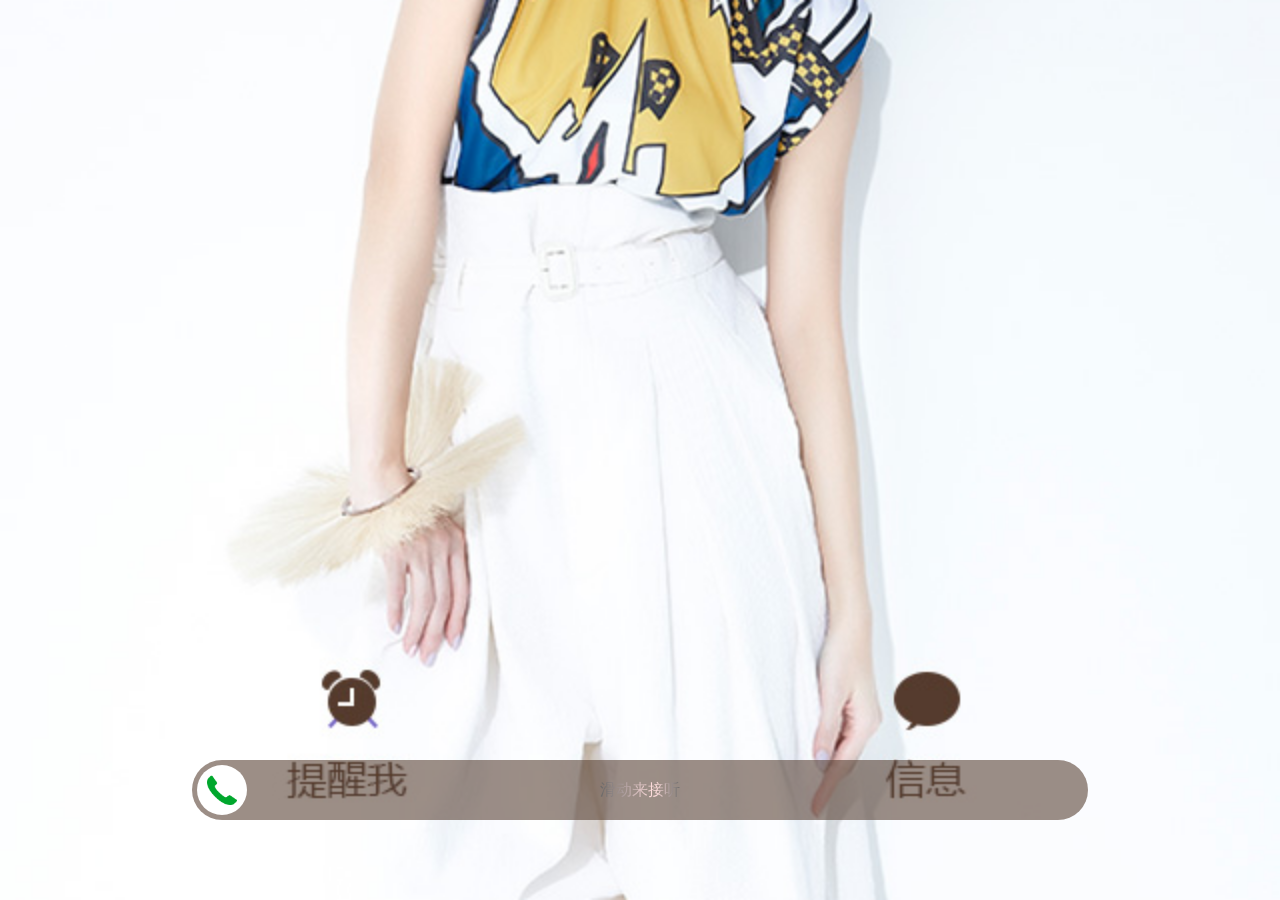
<file: index.html>
<!DOCTYPE html PUBLIC "-//WAPFORUM//DTD XHTML Mobile 1.0//EN" "http://www.wapforum.org/DTD/xhtml-mobile10.dtd">

<html style="height:100%">


<head>
    <meta charset="utf-8">
    <title>2015大宁音乐季</title>
    <meta name="author" content="disen.">
    <meta property="wb:webmaster" content="e18061fd3a93725f" />
    <meta property="og:url" content="/">
    <meta property="og:title" content="Venvy: The Future of Online Video">
    <meta property="og:type" content="Website">
    <meta property="og:description" content="">
    <meta name="viewport" content="width=device-width,initial-scale=1.0,maximum-scale=1.0,user-scalable=0" />
    <meta http-equiv="cache-control" content="max-age=0" />
    <meta http-equiv="cache-control" content="no-cache" />
    <meta http-equiv="expires" content="0" />
    <meta http-equiv="expires" content="Tue, 01 Jan 1980 1:00:00 GMT" />
    <meta http-equiv="pragma" content="no-cache" />
    <meta http-equiv="Content-Type" content="text/html; charset=utf-8" />
    <script type="text/javascript" src="js/jquery-1.10.1.min.js"></script>
    <script type="text/javascript" src="js/audio.js"></script>
    <script type="text/javascript" src="js/service.js"></script>

    <script type="text/javascript" src="http://res.wx.qq.com/open/js/jweixin-1.0.0.js"></script>

    <script type="text/javascript" src="js/share.js"></script>
    <script src="js/service.js"></script>


    <link rel="stylesheet" href="css/style.css" />
</head>

<body style="height:100%" >
	<div id="page1" style="width:100%;height:100%">
		<div class="sy-bj">

			<div style="position:absolute;bottom:80px;height:60px;text-align:center;width:100%">
				<div style="width:70%;border-radius:30px;background-color:rgba(84,60,46,0.58);height:100%;margin:auto;position:relative">
					<div class="sy-phone" style="width:50px;height:50px;border-radius:40px;background-color:rgba(255,255,255,1);position:absolute;top:5px;left:5px;z-index:10">
					</div>
					<div id='hdjt' style="line-height:60px;color:#666">
						<span  class="sy-hdjt" style="line-height:60px;color:#666">
						滑动来接听
						</span>
					</div>
				</div>
			</div>
		</div>
	</div>

	<div id="page2"    style="width:100%;height:100%;display:none">
		<div class="sy-bj2" style="width:100%;height:100%;position:absolute;top:0px;left:0px;">

		</div>
		<div style="width:100%;height:100%;background-color:rgba(0,0,0,0.75);position:absolute;top:0px;left:0px">
			<div style="text-align:center">
				<div style="padding-top:30px;color:#fff;font-size:20px">戴佩妮</div>
				<div style="padding-top:10px;color:#fff;font-size:15px" id="timespan">00:00
				</div>
			</div>
			<div class='thbk'  style="margin-top:10%">

			</div>

			<div class="sy-gd" id="sygd" style="margin-top:10%; width:60px;height:60px;border-radius:40px;background-color:#fc3c36;">
			</div>
		</div>
	</div>

	<div id="page3"  style="width:100%;height:100%;background-color:rgba(0,0,0,0.75);display:none">
		<div class="sy-p3" style="text-align:center;position:relative">
			<div id='jsbutton' style="margin:auto;position:absolute;top:3px;left:3px;width:50px;height:50px">

			</div>
			<button id='qpbutton' class="shake" style="margin:auto;position:absolute;bottom:60px;left:30%;width:40%">
			我要抢票
			</button>
		</div>

	</div>

	<div id='qpfc' class='qpfc' style="background-color:rgba(0,0,0,0.9);width:100%;height:100%;position:absolute;top:0px;left:0px;display:none">
			<div style="text-align:center;margin-top:20%">
				<img style="width:60%" src="images/ewm.jpg">
			</div>
			<div class='fctext'>长按识别二维码</div>
			<div class='fctext'>关注大宁国际官方微信</div>
			<div class='fctext'>回复关键词“<span style='color:#ff30a4'>抢票</span>”</div>
			<div class='fctext'>即刻开始抢票~</div>
	</div>

	<div id="introduce" style="width:100%;position:relative;display:none">

    </div>
</body>
<script type="text/javascript">
	var start= 0;

	var dis = 5;
	var end = dis;
	var interval;
	var timenum = 0;
	var interval2;
	var touchmove = false;
	 wexinoptions = {

    };
    service.visitCount(1);
	var preventEvent=function(e){
		e.preventDefault();
	}
	function getTimeString(seconds){
		var min = parseInt(seconds/60);
		var sec = seconds-min*60;
		if(min<10){
			if(sec<10){
				return "0"+min+":"+"0"+sec;
			}else{
				return "0"+min+":"+sec;
			}
		}else{
			if(sec<10){
				return min+":"+"0"+sec;
			}else{
				return min+":"+sec;
			}
		}
	}



	function playMp3(url){
		g_audio.elems["id"] ="asdsds";
		g_audio.push({song_id:"asdsds",song_fileUrl:url});
		g_audio.touchstart = false;
		g_audio.play();
	}


	document.addEventListener('touchmove', function (e) {preventEvent(e); },false);

	$(document).ready(function(){
		playMp3("mp3/ring.mp3");
		g_audio.loop = "loop";

		var e = $(".sy-phone").get(0);
		// $("#page1").get(0).addEventListener('touchstart', function(event) {
		// 	e.preventDefault();
		// });


		$("#qpfc").click(function(){
			$("#qpfc").css("opacity","0");
			window.setTimeout(function(){$("#qpfc").hide();},600);
		});

		e.addEventListener('touchmove', function(event) {
			if(!touchmove){
				touchmove = !touchmove;
				$(".sy-phone").css("left",$(".sy-phone").parent().width()-"60");
				//$(".sy-phone").css("left","auto");
				interval2 = window.setTimeout(function(){
					$("#page1").hide();
					$("#page2").show();
					g_audio.loop = false;
					playMp3("mp3/ldxs.mp3");



					g_audio.addEventListener("ended", function(){
						window.clearInterval(interval2);
						$("#sygd").click();
					});
					interval2 = window.setInterval(function(){
						timenum = timenum+1;
						$("#timespan").html(getTimeString(timenum));
					},1000);

				},1000);
			}else{
				return;
			}
		});

		$("#jsbutton").click(function(){
			$("#page3").hide();
			preventEvent = function(e){

			};
			if($("#introduce").children().length==0){
				$("<img id=\"myimg\" style=\"width:100%;\" src=\"images/introduce.jpg\"><div id='btndv' style='text-align:center;position:absolute;width:100%;height:60px;display:none'><button id=\'closebutton\'  style=\"padding-left:15px;padding-right:15px; width:auto; background-color: #ff30a4;\">关闭</button></div>").appendTo($("#introduce"));

				$("#myimg").load(function(){
	            	$("#btndv").css("top",$("#myimg").height()-80);
	            	$("#btndv").show();
		        });

		        $("#closebutton").click(function(){
		            $("#introduce").hide();
		            $("#page3").show();
		        });

    		}
			$("#introduce").show();
			//window.open("introduce.html");
		});

		$("#sygd").click(function(){
			g_audio.pause();
			$("#page2").hide();
			$("#page3").show();
		});
		$("#qpbutton").click(function(){
			$("#qpfc").show();
			$("#qpfc").css("opacity","1");
		});
		interval = window.setInterval(function(){

			end = start+dis;
			var s = start+"%";
			var e = end+"%";
			$(".sy-hdjt").css("background-image","-webkit-linear-gradient(left,#666,#ffdddd "+s+",#ffdddd "+e+",#666)");
			start = start + dis;
			if(start>100){
				$(".sy-hdjt").css("background-image","-webkit-linear-gradient(left,#666,#666)");
				start = 0;

				// window.clearInterval(interval);
				// return;
			}
		},50);
	})


	service.visitCount(1);
</script>

</html>
</file>
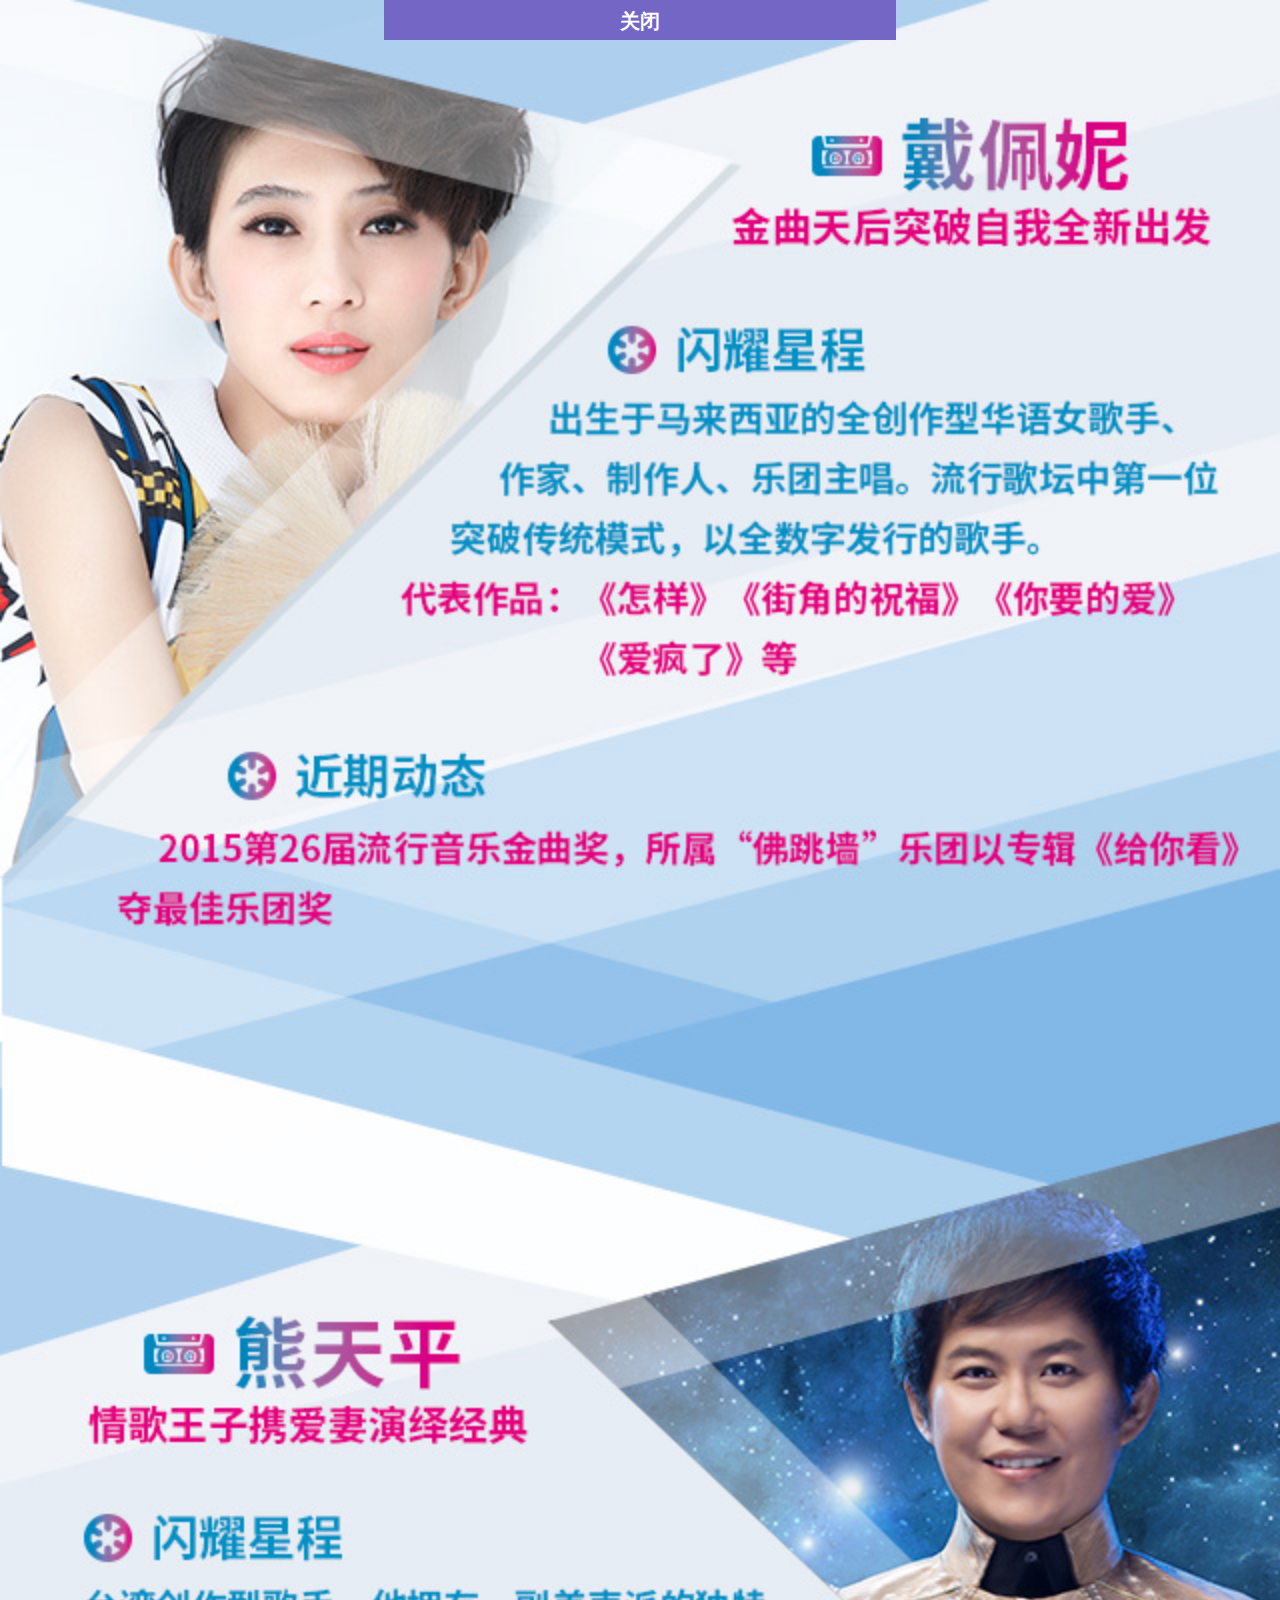
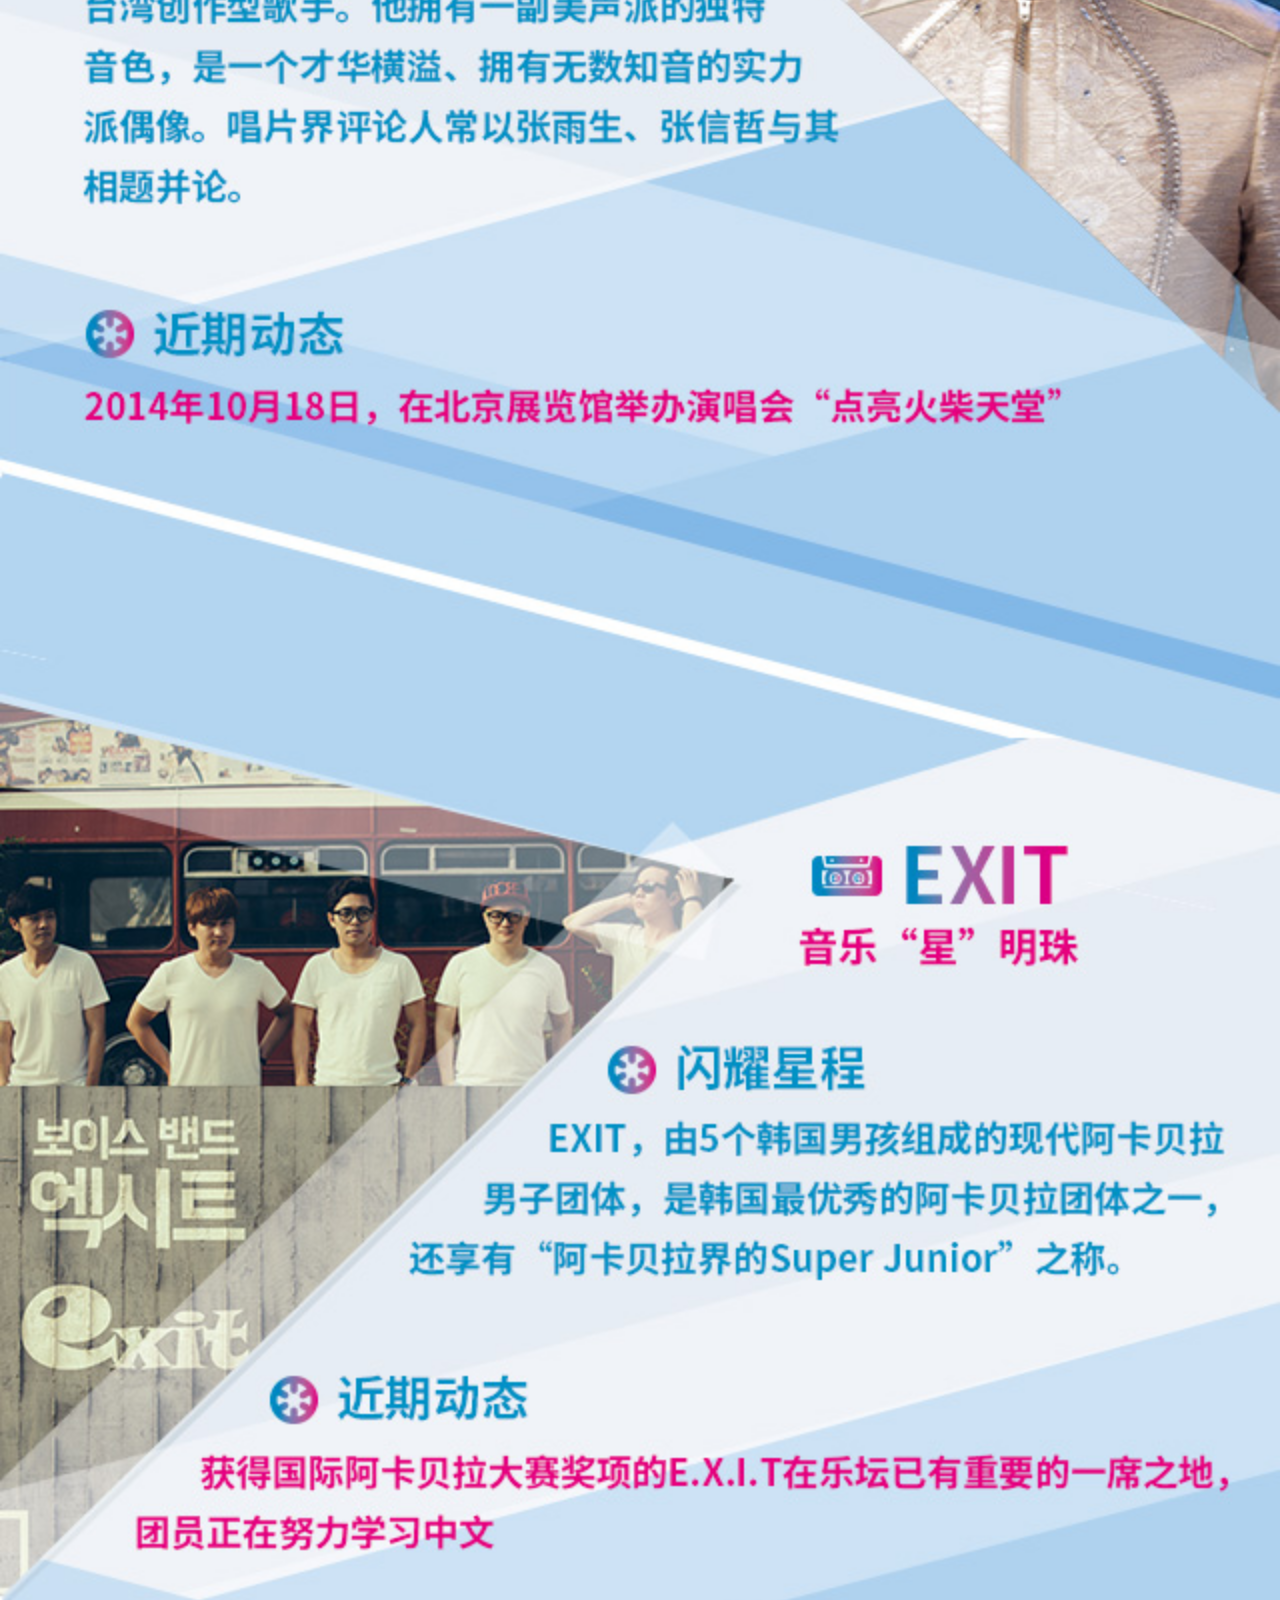
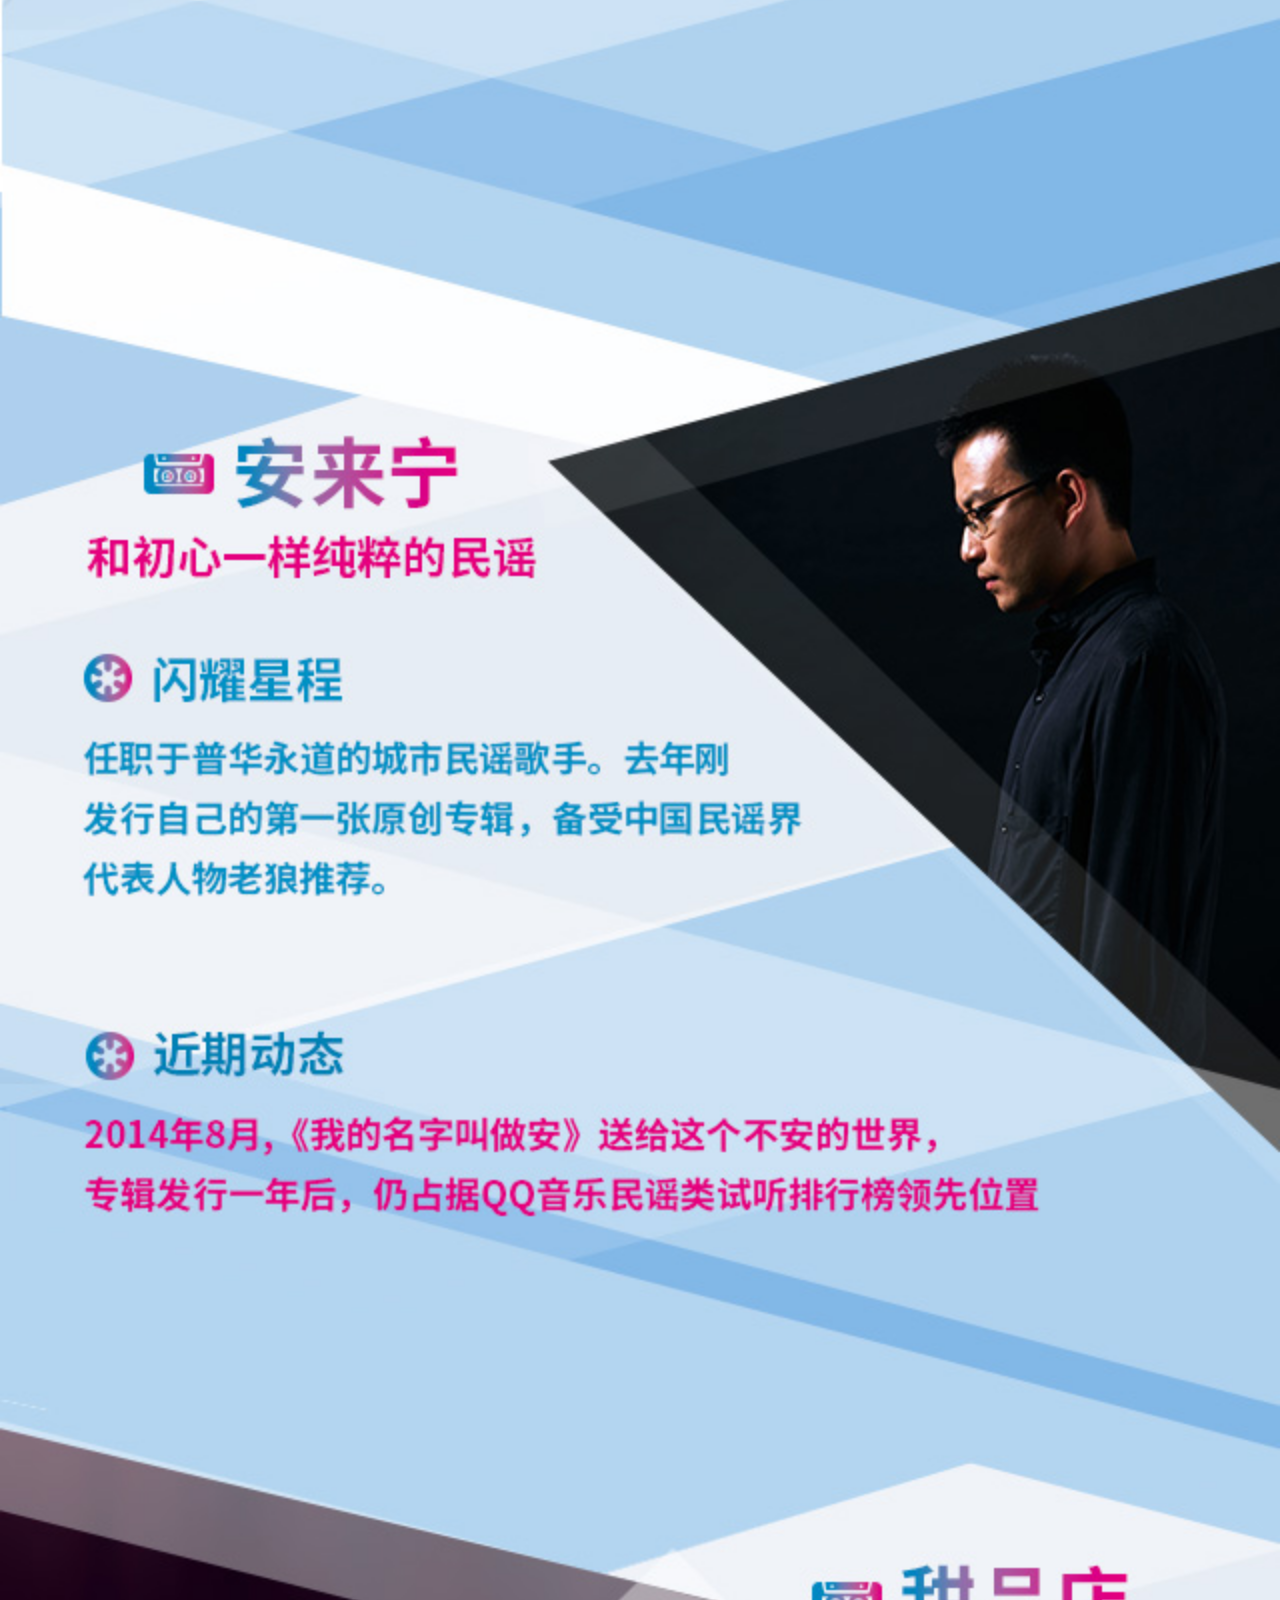
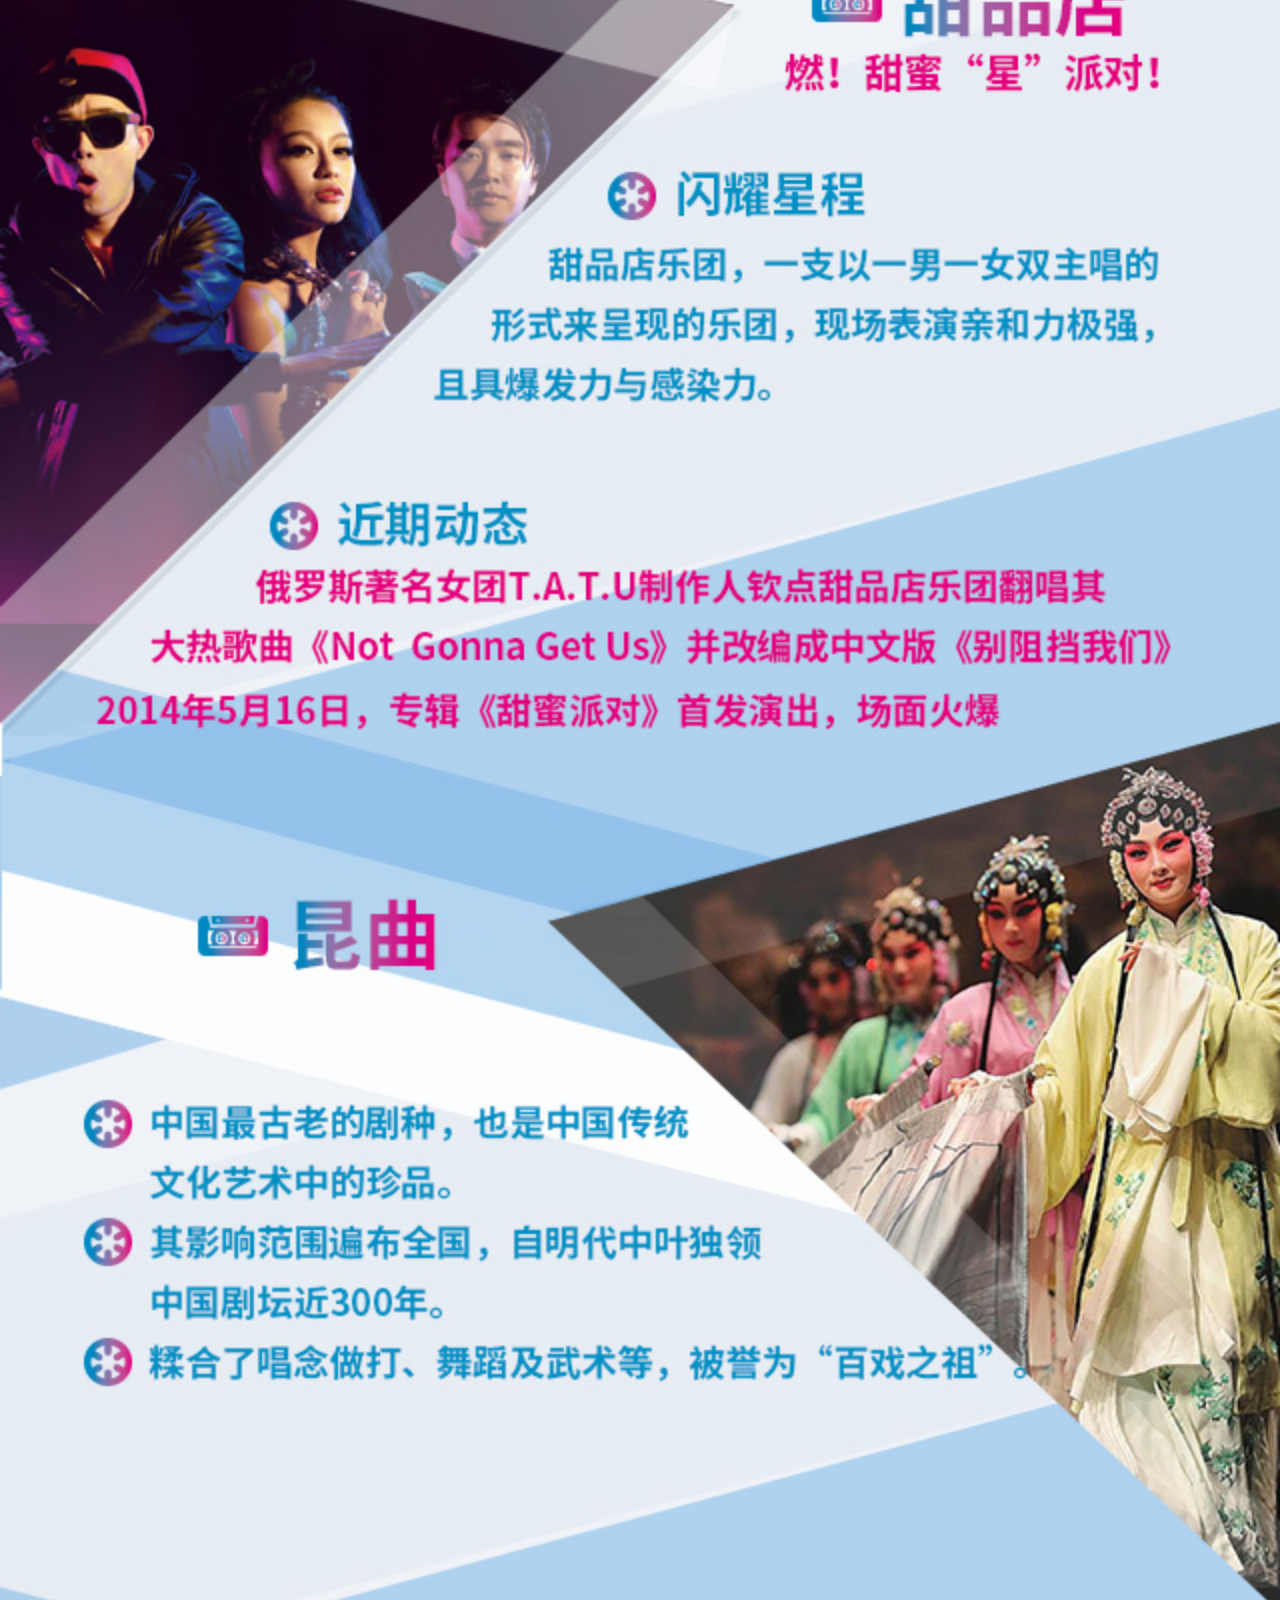
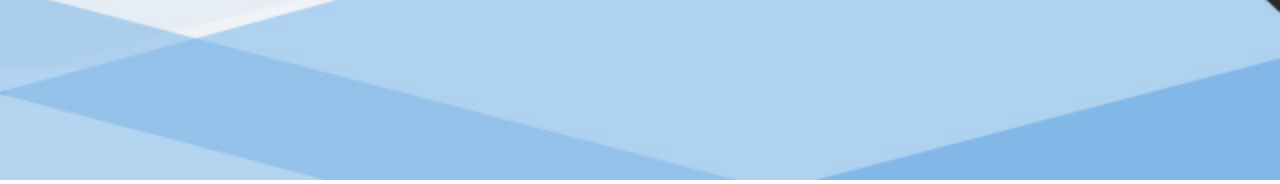
<file: introduce.html>
<!DOCTYPE html PUBLIC "-//WAPFORUM//DTD XHTML Mobile 1.0//EN" "http://www.wapforum.org/DTD/xhtml-mobile10.dtd">

<html>


<head>
    <meta charset="utf-8">
    <title>艺人介绍</title>
    <meta name="author" content="disen.">
    <meta property="wb:webmaster" content="e18061fd3a93725f" />
    <meta property="og:url" content="/">
    <meta property="og:title" content="Venvy: The Future of Online Video">
    <meta property="og:type" content="Website">
    <meta property="og:description" content="">
    <meta name="viewport" content="width=device-width,initial-scale=1.0,maximum-scale=1.0,user-scalable=0" />
    <meta http-equiv="cache-control" content="max-age=0" />
    <meta http-equiv="cache-control" content="no-cache" />
    <meta http-equiv="expires" content="0" />
    <meta http-equiv="expires" content="Tue, 01 Jan 1980 1:00:00 GMT" />
    <meta http-equiv="pragma" content="no-cache" />
    <meta http-equiv="Content-Type" content="text/html; charset=utf-8" />
    <script type="text/javascript" src="js/jquery-1.10.1.min.js"></script>
    <script type="text/javascript" src="js/audio.js"></script>

    <link rel="stylesheet" href="css/style.css" />
</head>

<body style="overflow:auto">
    <div style="overflow:auto;width:100%;position:relative">
    <img id="myimg" style="width:100%;" src="images/introduce.jpg">
    <button id='closebutton'  style="position:absolute;left:30%;width:40%; background-color: #7366c5;">
    关闭
    </button>
    </div>
</body>
<script>
    $(document).ready(function(){
        $("#myimg").load(function(){
            $("#closebutton").css("top",$("#myimg").height()-200);
        });
        $("#closebutton").click(function(){
            window.close();
        });
    });
</script>

</html>
</file>
<file: css/style.css>
@-webkit-keyframes buzz-out{
  20% {
    -webkit-transform: translateX(0px) rotate(8deg);
  }
  50% {
    -webkit-transform: translateX(0px) rotate(-8deg);
  }
  70% {
    -webkit-transform: translateX(0px) rotate(3deg);
  }
  100% {
    -webkit-transform: translateX(0px) rotate(-3deg);
  }
  
}
*{
	font-family: '微软雅黑';
}
body{
	margin:0px;
	padding: 0px;
}
.sy-bj{
	height: 100%;
	width: 100%;
	background-image: url('../images/daipeini.jpg');
	background-repeat: no-repeat;
	background-size: 100%;
	background-position: center center;
	background-color: rgb(235,241,247);
}

.sy-bj2{
	height: 100%;
	width: 100%;
	background-image: url('../images/daipeini2.jpg');
	background-repeat: no-repeat;
	background-size: 100%;
	background-position: center center;
	background-color: rgb(235,241,247);
}

button,.button{
	height: 40px;
	width: 200px;
	background-color: #7366c5;
	text-align: center;
	color: #fff;
	line-height: 40px;
	font-size: 20px;
	border:0px;
	font-weight: bold;


}

.sy-p3{
	height: 100%;
	width: 100%;
	background-image: url('../images/gzyd.jpg');
	background-repeat: no-repeat;
	background-size: 100% ;
}

.sy-txw{
	background-image: url('../images/icon1.png');
	background-repeat: no-repeat;
	background-position: center center;
	background-size: auto 100%;
	height: 20px;

}

.allCenter{
	display: box;
	display: -webkit-box;
	display: -moz-box;
	-webkit-box-pack:center;
	-moz-box-pack:center;
	-webkit-box-align:center;
	-moz-box-align:center;
}

.sy-xinxi{
	background-image: url('../images/icon2.png');
	background-repeat: no-repeat;
	background-position: center center;
	background-size: auto 100%;
	height: 20px;
}

.sy-phone{
	background-image: url('../images/icon3.png');
	background-repeat: no-repeat;
	background-position: center center;
	background-size: 30px 30px;
	transition:  0.5s;
	-moz-transition:  0.5s; /* Firefox 4 */
	-webkit-transition: left 0.5s; /* Safari 和 Chrome */
	-o-transition:  0.5s; /* Opera */
 
}
.sy-hdjt{
    -webkit-background-clip: text;
    -webkit-text-fill-color: transparent;
    position: relative;
}
.bk-hd{ 
	background-image:inherit;
	position: absolute;
	top:0px;
	left: 0px;
	width: 100%;
}
.thbk{
	background-image: url('../images/thbk.png');
	background-repeat: no-repeat;
	background-position: center center;
	background-size: 100% ;
	width: 80%;
	height: 50%;
	margin: auto;
}
.sy-gd{
	background-image: url('../images/icon4.png');
	background-repeat: no-repeat;
	background-position: center center;
	background-size: 38px 13px;
	margin: auto;
}
.fctext{
	color: #fff;
	text-align: center;
	height: 30px;
	line-height: 30px;
}
#jsbutton{
	background-image: url('../images/yrjs.png');
	background-size: 100% 100%;
}
.qpfc{
	transition:  0.6s;
	-moz-transition:  0.6s; /* Firefox 4 */
	-webkit-transition: opacity 0.6s; /* Safari 和 Chrome */
	-o-transition:  0.6s; /* Opera */
	filter:alpha(opacity=0);  
    -moz-opacity:0;  
    -khtml-opacity: 0;  
    opacity: 0;  
}

.shake{
    -webkit-animation-name: buzz-out;
    -webkit-animation-duration: 0.5s;
    -webkit-animation-timing-function: linear;
    -webkit-animation-iteration-count: 10000;
}
</file>
